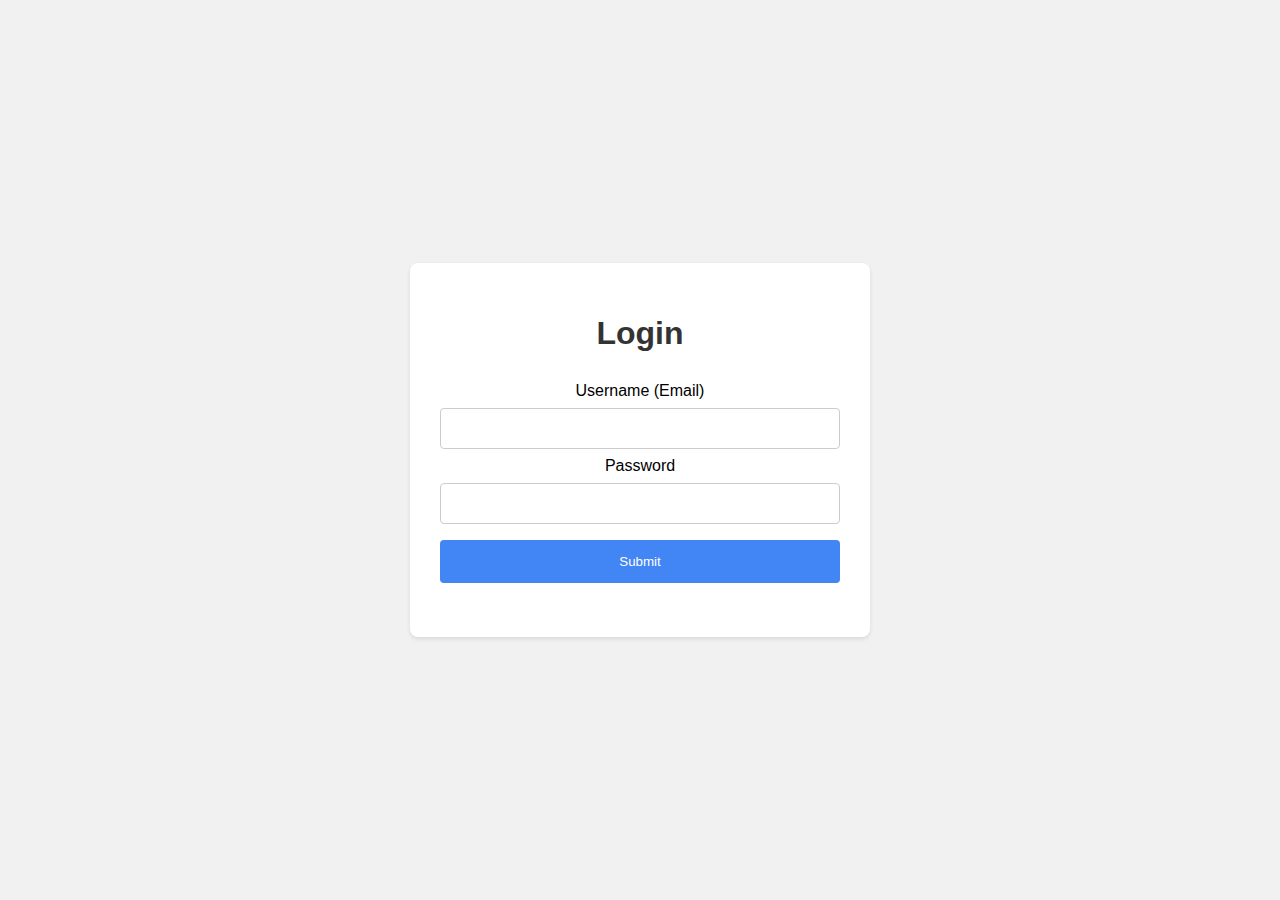
<file: passwdCheck/index.html>
<!DOCTYPE html>
<html>
<head>
  <title>Login</title>
  <style>
    body {
      font-family: Arial, sans-serif;
      background-color: #f1f1f1;
      display: flex;
      justify-content: center;
      align-items: center;
      height: 100vh;
      margin: 0;
    }

    .container {
      background-color: white;
      padding: 30px;
      border-radius: 8px;
      box-shadow: 0 2px 4px rgba(0, 0, 0, 0.1);
      text-align: center;
      max-width: 400px;
      width: 100%;
    }

    h1 {
      color: #333;
      margin-bottom: 30px;
    }

    input[type="text"],
    input[type="password"] {
      width: 100%;
      padding: 12px 20px;
      margin: 8px 0;
      display: inline-block;
      border: 1px solid #ccc;
      border-radius: 4px;
      box-sizing: border-box;
    }

    button {
      background-color: #4285F4;
      color: white;
      padding: 14px 20px;
      margin: 8px 0;
      border: none;
      border-radius: 4px;
      cursor: pointer;
      width: 100%;
    }

    button:hover {
      background-color: #3367D6;
    }

    #message {
      color: #D93025;
      margin-top: 16px;
    }
  </style>
</head>
<body>
  <div class="container">
    <h1>Login</h1>
    <label for="username">Username (Email)</label>
    <input type="text" id="username" name="username">
    <label for="password">Password</label>
    <input type="password" id="password" name="password">
    <button onclick="validateCredentials()">Submit</button>
    <p id="message"></p>
  </div>

  <script>
    let chances = 3;

    function validateCredentials() {
      const username = document.getElementById("username").value;
      const password = document.getElementById("password").value;
      const messageElement = document.getElementById("message");
      let errorMessage = "";

      const usernameValid = validateUsername(username);
      const passwordValid = validatePassword(password);

      if (!usernameValid) {
        errorMessage += getInvalidUsernameMessage(username);
      }

      if (!passwordValid) {
        if (errorMessage !== "") {
          errorMessage += "<br><br>";
        }
        errorMessage += getInvalidPasswordMessage(password);
      }

      if (!usernameValid || !passwordValid) {
        messageElement.innerHTML = errorMessage;
        chances--;
      } else {
        messageElement.innerHTML = "Login successful!";
        chances = 3; // Reset chances
      }

      if (chances === 0) {
        messageElement.innerHTML = "No more chances left.";
      }
    }

    function validateUsername(username) {
      const emailRegex = /^[\w-\.]+@([\w-]+\.)+[\w-]{2,4}$/;
      return emailRegex.test(username);
    }

    function validatePassword(password) {
      const passwordRegex = /^(?=.*\d)(?=.*[a-z])(?=.*[A-Z])(?=.*[!@#$%^&*()_+\-=\[\]{};:"\\|,.<>\/?]).{8,}$/;
      return passwordRegex.test(password);
    }

    function getInvalidUsernameMessage(username) {
      let usernameMessage = "Invalid username format. Username must be a valid email address and should contain:<br>";
      if (!/^[\w-\.]+@/.test(username)) {
        usernameMessage += "- Text, followed by an '@' symbol<br>";
      }
      if (!/^[\w-\.]+@[\w-]+\./.test(username)) {
        usernameMessage += "- Domain name after '@'<br>";
      }
      if (!/^[\w-\.]+@([\w-]+\.)+[\w-]{2,4}$/.test(username)) {
        usernameMessage += "- Top-level domain (e.g., .com, .org)<br>";
      }
      return usernameMessage;
    }

    function getInvalidPasswordMessage(password) {
      let passwordMessage = "Invalid password format. Password must meet the following requirements:<br>";
      if (!/^.{8,}$/.test(password)) {
        passwordMessage += "- At least 8 characters<br>";
      }
      if (!/[a-z]/.test(password)) {
        passwordMessage += "- Contain at least one lowercase letter<br>";
      }
      if (!/[A-Z]/.test(password)) {
        passwordMessage += "- Contain at least one uppercase letter<br>";
      }
      if (!/\d/.test(password)) {
        passwordMessage += "- Contain at least one number<br>";
      }
      if (!/[!@#$%^&*()_+\-=\[\]{};:"\\|,.<>\/?]/.test(password)) {
        passwordMessage += "- Contain at least one symbol<br>";
      }
      return passwordMessage;
    }
  </script>
</body>
</html>
</file>
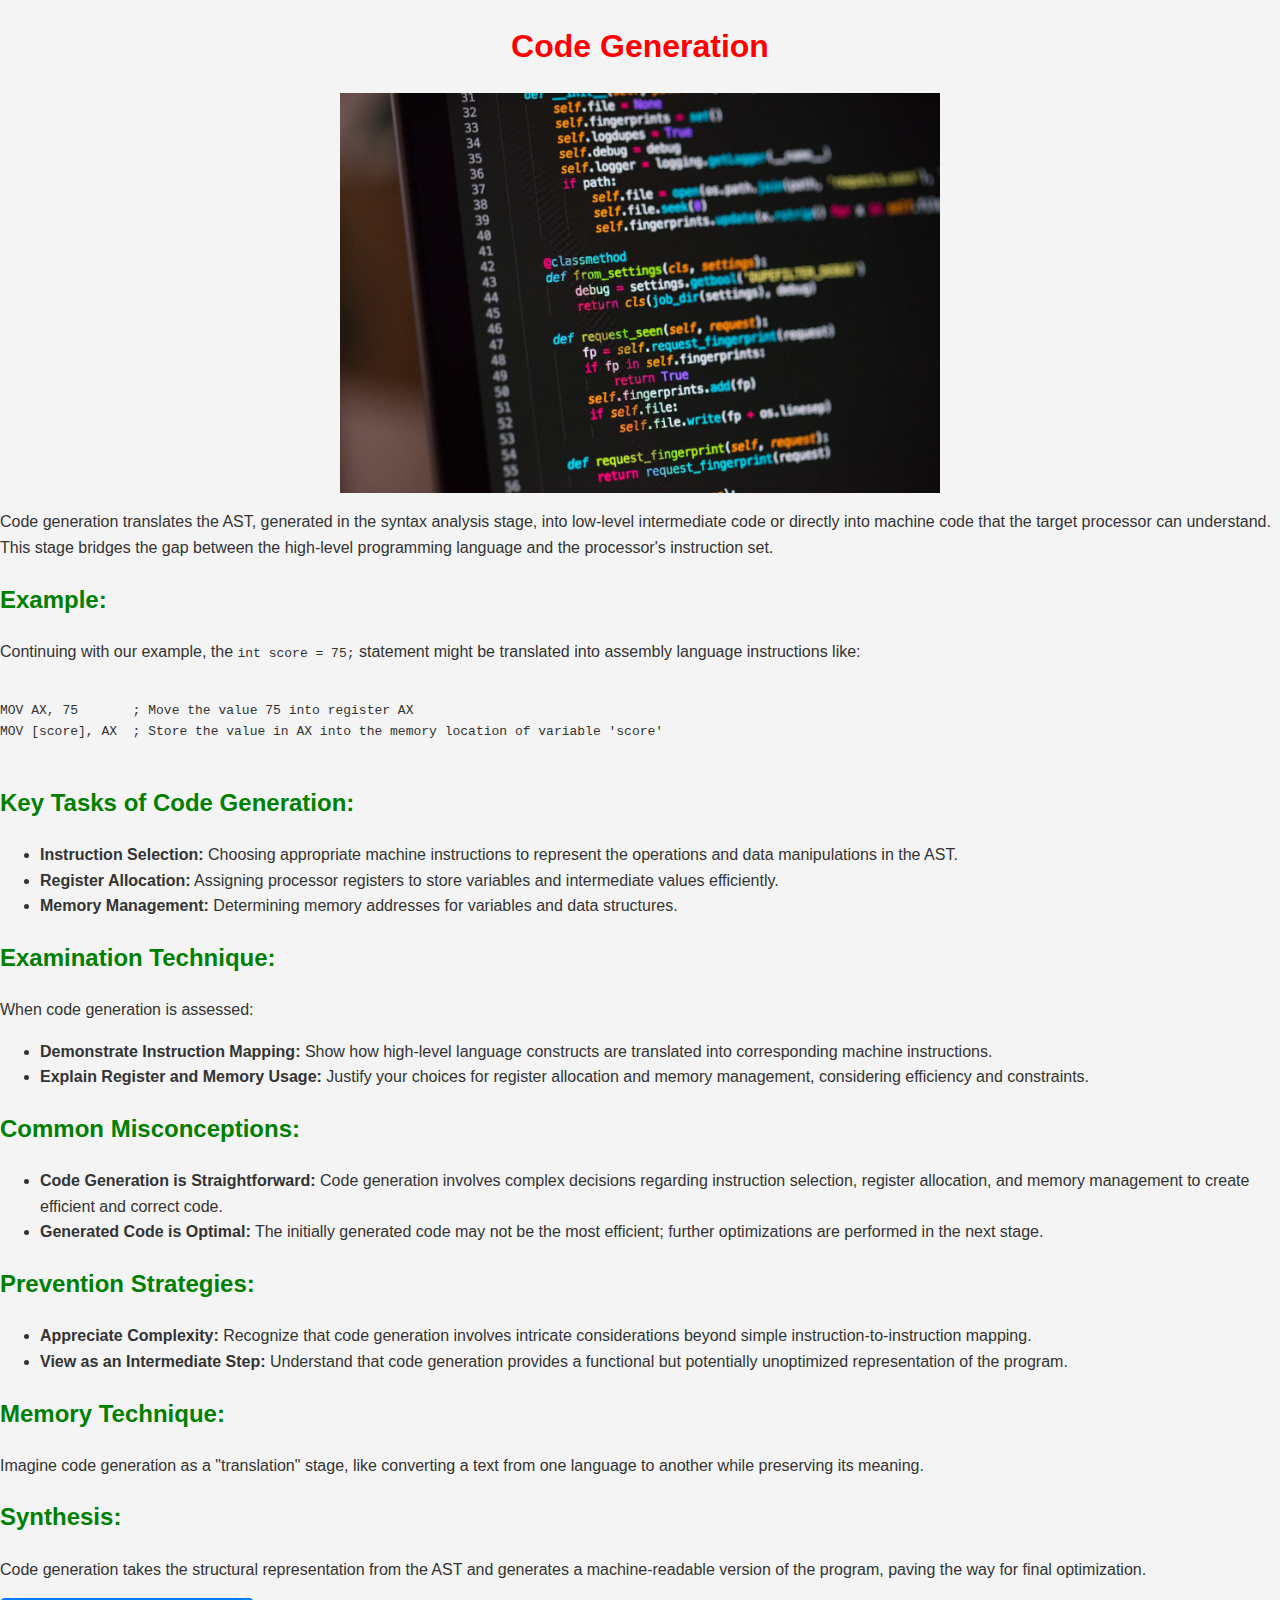
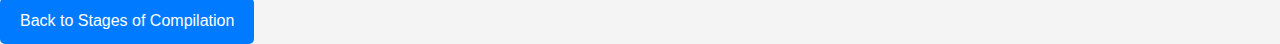
<file: compilation-stages-website/codegen.html>
<!DOCTYPE html>
<html lang="en">
<head>
    <meta charset="UTF-8">
    <meta name="viewport" content="width=device-width, initial-scale=1.0">
    <link rel="stylesheet" href="comp.css">
    <title>Code Generation</title>
</head>
<body>
    <h1>Code Generation</h1>
    <img src="cgen.jpg" alt="Lexical Analysis Illustration" class="responsive-img" style="max-width: 600px; width: 100%; height: auto; display: block; margin: 0 auto;">
    <p>Code generation translates the AST, generated in the syntax analysis stage, into low-level intermediate code or directly into machine code that the target processor can understand. This stage bridges the gap between the high-level programming language and the processor's instruction set.</p>
    
    <h2>Example:</h2>
    <p>Continuing with our example, the <code>int score = 75;</code> statement might be translated into assembly language instructions like:</p>
    <pre><code>
MOV AX, 75       ; Move the value 75 into register AX
MOV [score], AX  ; Store the value in AX into the memory location of variable 'score'
    </code></pre>
    
    <h2>Key Tasks of Code Generation:</h2>
    <ul>
        <li><strong>Instruction Selection:</strong> Choosing appropriate machine instructions to represent the operations and data manipulations in the AST.</li>
        <li><strong>Register Allocation:</strong> Assigning processor registers to store variables and intermediate values efficiently.</li>
        <li><strong>Memory Management:</strong> Determining memory addresses for variables and data structures.</li>
    </ul>
    
    <h2>Examination Technique:</h2>
    <p>When code generation is assessed:</p>
    <ul>
        <li><strong>Demonstrate Instruction Mapping:</strong> Show how high-level language constructs are translated into corresponding machine instructions.</li>
        <li><strong>Explain Register and Memory Usage:</strong> Justify your choices for register allocation and memory management, considering efficiency and constraints.</li>
    </ul>
    
    <h2>Common Misconceptions:</h2>
    <ul>
        <li><strong>Code Generation is Straightforward:</strong> Code generation involves complex decisions regarding instruction selection, register allocation, and memory management to create efficient and correct code.</li>
        <li><strong>Generated Code is Optimal:</strong> The initially generated code may not be the most efficient; further optimizations are performed in the next stage.</li>
    </ul>
    
    <h2>Prevention Strategies:</h2>
    <ul>
        <li><strong>Appreciate Complexity:</strong> Recognize that code generation involves intricate considerations beyond simple instruction-to-instruction mapping.</li>
        <li><strong>View as an Intermediate Step:</strong> Understand that code generation provides a functional but potentially unoptimized representation of the program.</li>
    </ul>
    
    <h2>Memory Technique:</h2>
    <p>Imagine code generation as a "translation" stage, like converting a text from one language to another while preserving its meaning.</p>
    
    <h2>Synthesis:</h2>
    <p>Code generation takes the structural representation from the AST and generates a machine-readable version of the program, paving the way for final optimization.</p>
    
    <a href="stages.html">Back to Stages of Compilation</a>
</body>
</html>
</file>
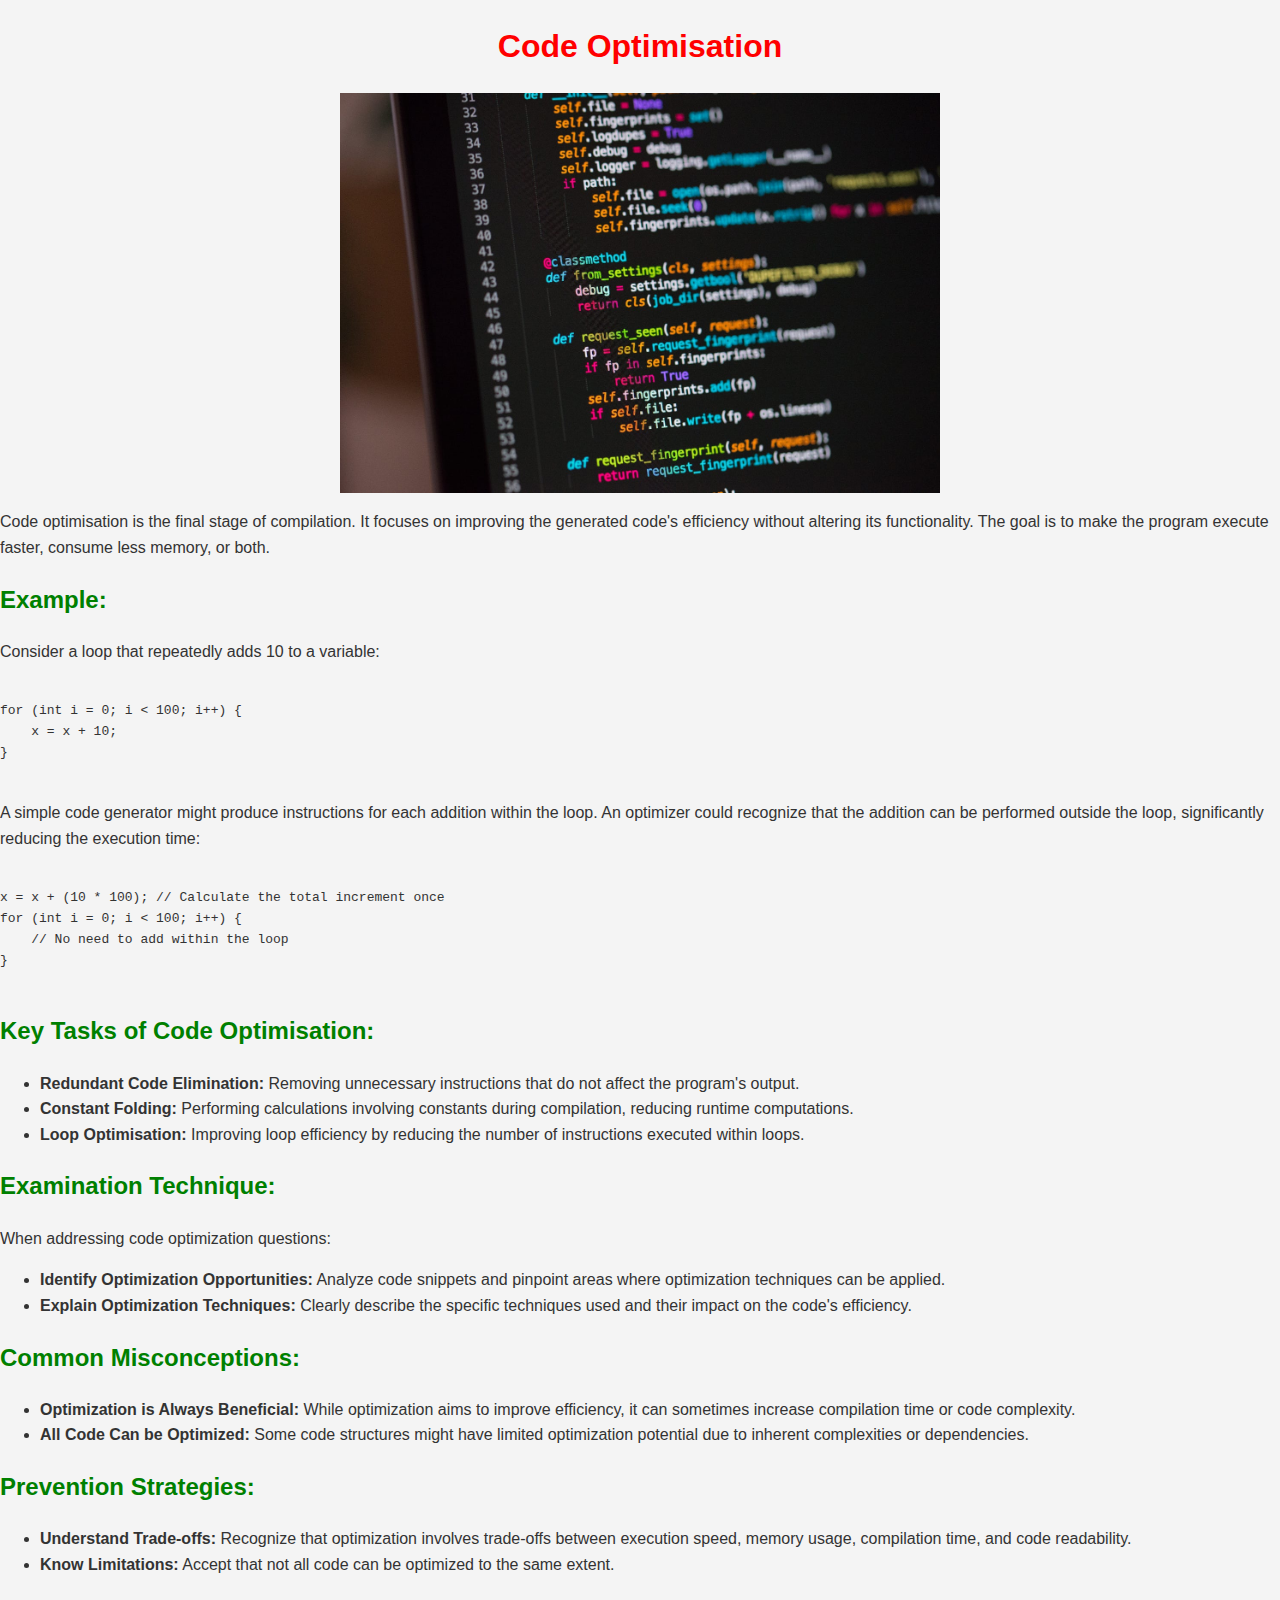
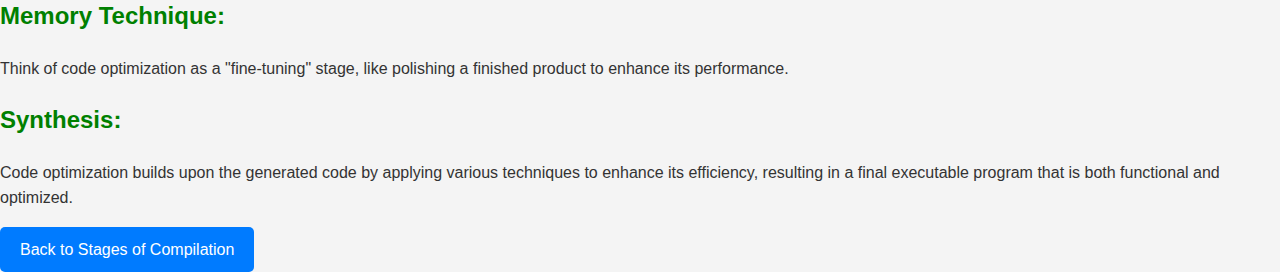
<file: compilation-stages-website/codeopt.html>
<!DOCTYPE html>
<html lang="en">
<head>
    <meta charset="UTF-8">
    <meta name="viewport" content="width=device-width, initial-scale=1.0">
    <link rel="stylesheet" href="comp.css">
    <title>Code Optimisation</title>
</head>
<body>
    <h1>Code Optimisation</h1>
    <img src="cgen.jpg" alt="Lexical Analysis Illustration" class="responsive-img" style="max-width: 600px; width: 100%; height: auto; display: block; margin: 0 auto;">
    <p>Code optimisation is the final stage of compilation. It focuses on improving the generated code's efficiency without altering its functionality. The goal is to make the program execute faster, consume less memory, or both.</p>
    
    <h2>Example:</h2>
    <p>Consider a loop that repeatedly adds 10 to a variable:</p>
    <pre><code>
for (int i = 0; i < 100; i++) {
    x = x + 10;
}
    </code></pre>
    <p>A simple code generator might produce instructions for each addition within the loop. An optimizer could recognize that the addition can be performed outside the loop, significantly reducing the execution time:</p>
    <pre><code>
x = x + (10 * 100); // Calculate the total increment once
for (int i = 0; i < 100; i++) {
    // No need to add within the loop
}
    </code></pre>
    
    <h2>Key Tasks of Code Optimisation:</h2>
    <ul>
        <li><strong>Redundant Code Elimination:</strong> Removing unnecessary instructions that do not affect the program's output.</li>
        <li><strong>Constant Folding:</strong> Performing calculations involving constants during compilation, reducing runtime computations.</li>
        <li><strong>Loop Optimisation:</strong> Improving loop efficiency by reducing the number of instructions executed within loops.</li>
    </ul>
    
    <h2>Examination Technique:</h2>
    <p>When addressing code optimization questions:</p>
    <ul>
        <li><strong>Identify Optimization Opportunities:</strong> Analyze code snippets and pinpoint areas where optimization techniques can be applied.</li>
        <li><strong>Explain Optimization Techniques:</strong> Clearly describe the specific techniques used and their impact on the code's efficiency.</li>
    </ul>
    
    <h2>Common Misconceptions:</h2>
    <ul>
        <li><strong>Optimization is Always Beneficial:</strong> While optimization aims to improve efficiency, it can sometimes increase compilation time or code complexity.</li>
        <li><strong>All Code Can be Optimized:</strong> Some code structures might have limited optimization potential due to inherent complexities or dependencies.</li>
    </ul>
    
    <h2>Prevention Strategies:</h2>
    <ul>
        <li><strong>Understand Trade-offs:</strong> Recognize that optimization involves trade-offs between execution speed, memory usage, compilation time, and code readability.</li>
        <li><strong>Know Limitations:</strong> Accept that not all code can be optimized to the same extent.</li>
    </ul>
    
    <h2>Memory Technique:</h2>
    <p>Think of code optimization as a "fine-tuning" stage, like polishing a finished product to enhance its performance.</p>
    
    <h2>Synthesis:</h2>
    <p>Code optimization builds upon the generated code by applying various techniques to enhance its efficiency, resulting in a final executable program that is both functional and optimized.</p>
    
    <a href="stages.html">Back to Stages of Compilation</a>
</body>
</html>
</file>
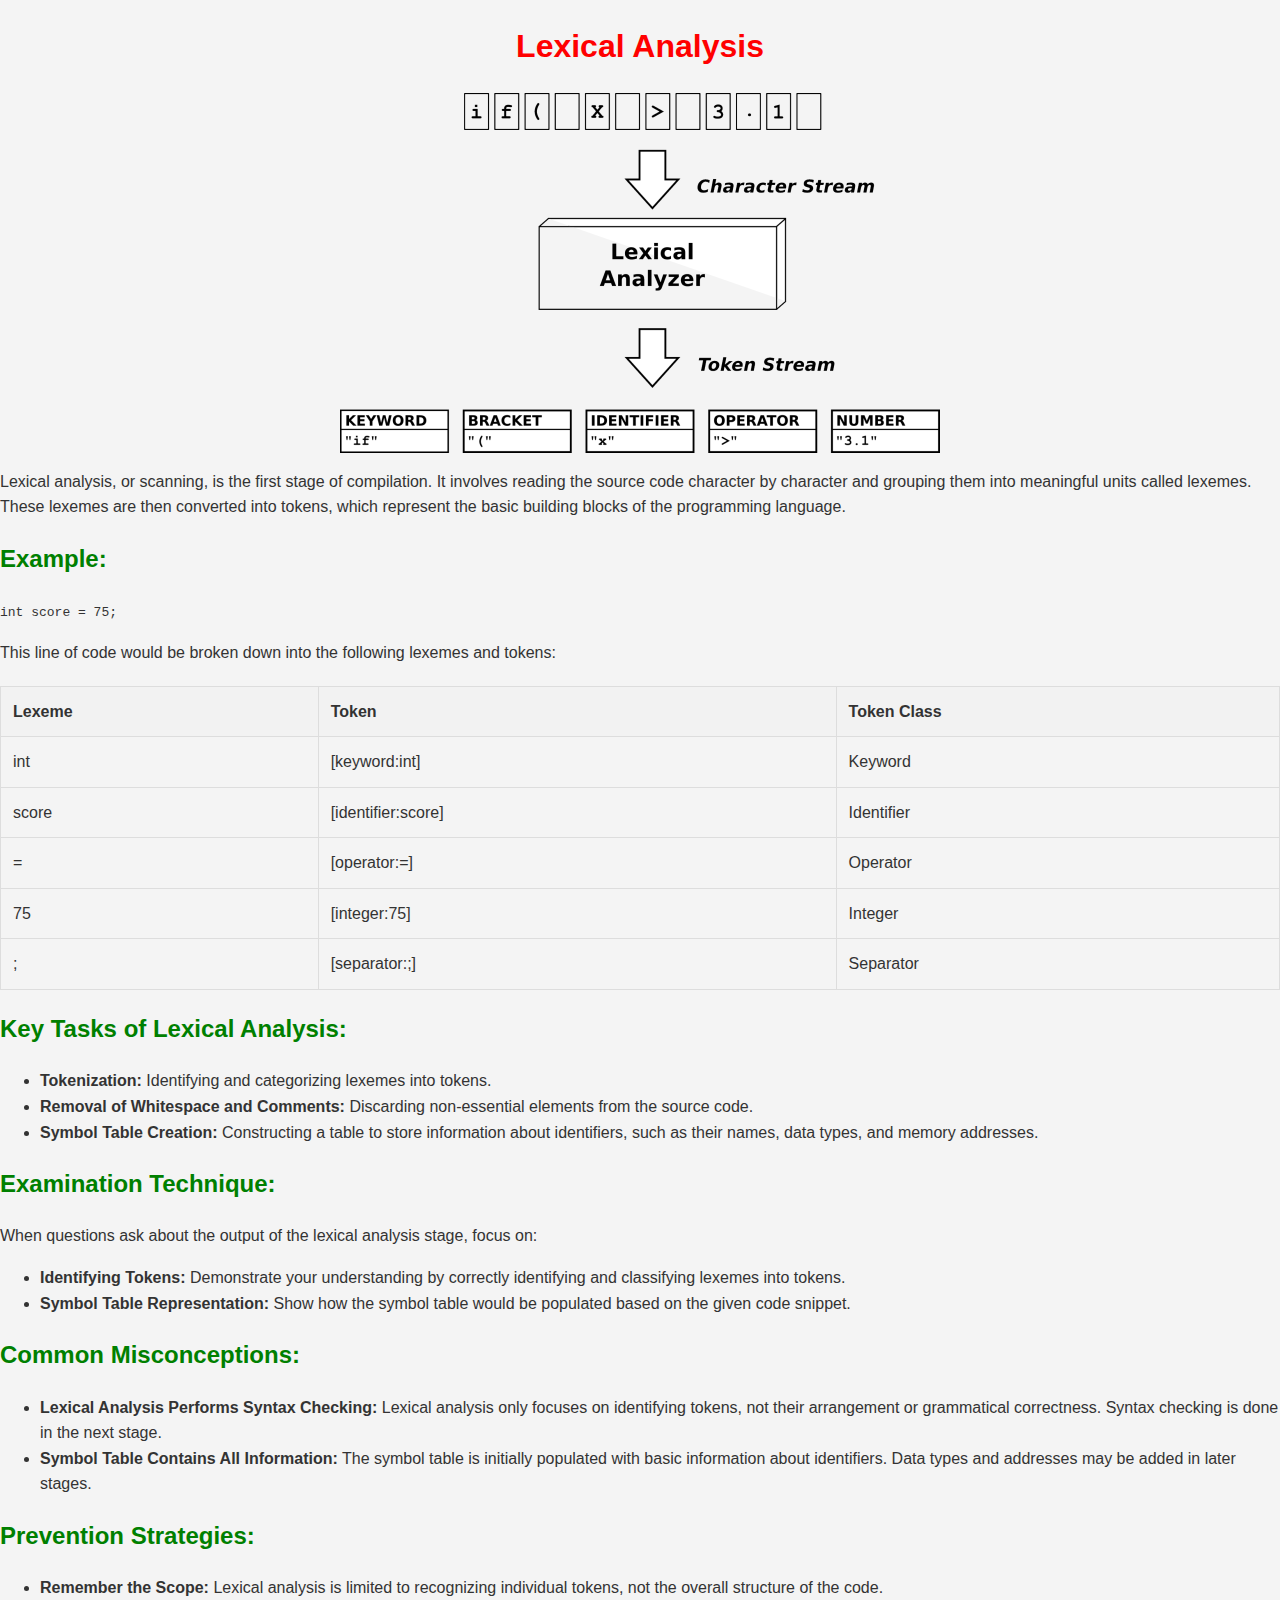
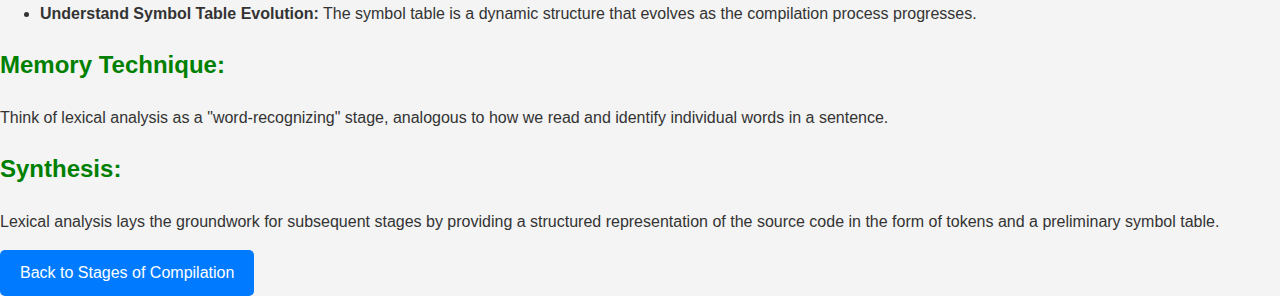
<file: compilation-stages-website/lexical.html>
<!DOCTYPE html>
<html lang="en">
<head>
    <meta charset="UTF-8">
    <meta name="viewport" content="width=device-width, initial-scale=1.0">
    <link rel="stylesheet" href="comp.css">
    <title>Lexical Analysis</title>
</head>
<body>
    <h1>Lexical Analysis</h1>
    <img src="lai.png" alt="Lexical Analysis Illustration" class="responsive-img" style="max-width: 600px; width: 100%; height: auto; display: block; margin: 0 auto;">
    <p>Lexical analysis, or scanning, is the first stage of compilation. It involves reading the source code character by character and grouping them into meaningful units called lexemes. These lexemes are then converted into tokens, which represent the basic building blocks of the programming language.</p>
    
    <h2>Example:</h2>
    <p><code>int score = 75;</code></p>
    <p>This line of code would be broken down into the following lexemes and tokens:</p>
    
    <table>
        <tr>
            <th>Lexeme</th>
            <th>Token</th>
            <th>Token Class</th>
        </tr>
        <tr>
            <td>int</td>
            <td>[keyword:int]</td>
            <td>Keyword</td>
        </tr>
        <tr>
            <td>score</td>
            <td>[identifier:score]</td>
            <td>Identifier</td>
        </tr>
        <tr>
            <td>=</td>
            <td>[operator:=]</td>
            <td>Operator</td>
        </tr>
        <tr>
            <td>75</td>
            <td>[integer:75]</td>
            <td>Integer</td>
        </tr>
        <tr>
            <td>;</td>
            <td>[separator:;]</td>
            <td>Separator</td>
        </tr>
    </table>
    
    <h2>Key Tasks of Lexical Analysis:</h2>
    <ul>
        <li><strong>Tokenization:</strong> Identifying and categorizing lexemes into tokens.</li>
        <li><strong>Removal of Whitespace and Comments:</strong> Discarding non-essential elements from the source code.</li>
        <li><strong>Symbol Table Creation:</strong> Constructing a table to store information about identifiers, such as their names, data types, and memory addresses.</li>
    </ul>
    
    <h2>Examination Technique:</h2>
    <p>When questions ask about the output of the lexical analysis stage, focus on:</p>
    <ul>
        <li><strong>Identifying Tokens:</strong> Demonstrate your understanding by correctly identifying and classifying lexemes into tokens.</li>
        <li><strong>Symbol Table Representation:</strong> Show how the symbol table would be populated based on the given code snippet.</li>
    </ul>
    
    <h2>Common Misconceptions:</h2>
    <ul>
        <li><strong>Lexical Analysis Performs Syntax Checking:</strong> Lexical analysis only focuses on identifying tokens, not their arrangement or grammatical correctness. Syntax checking is done in the next stage.</li>
        <li><strong>Symbol Table Contains All Information:</strong> The symbol table is initially populated with basic information about identifiers. Data types and addresses may be added in later stages.</li>
    </ul>
    
    <h2>Prevention Strategies:</h2>
    <ul>
        <li><strong>Remember the Scope:</strong> Lexical analysis is limited to recognizing individual tokens, not the overall structure of the code.</li>
        <li><strong>Understand Symbol Table Evolution:</strong> The symbol table is a dynamic structure that evolves as the compilation process progresses.</li>
    </ul>
    
    <h2>Memory Technique:</h2>
    <p>Think of lexical analysis as a "word-recognizing" stage, analogous to how we read and identify individual words in a sentence.</p>
    
    <h2>Synthesis:</h2>
    <p>Lexical analysis lays the groundwork for subsequent stages by providing a structured representation of the source code in the form of tokens and a preliminary symbol table.</p>
    
    <a href="stages.html">Back to Stages of Compilation</a>
</body>
</html>
</file>
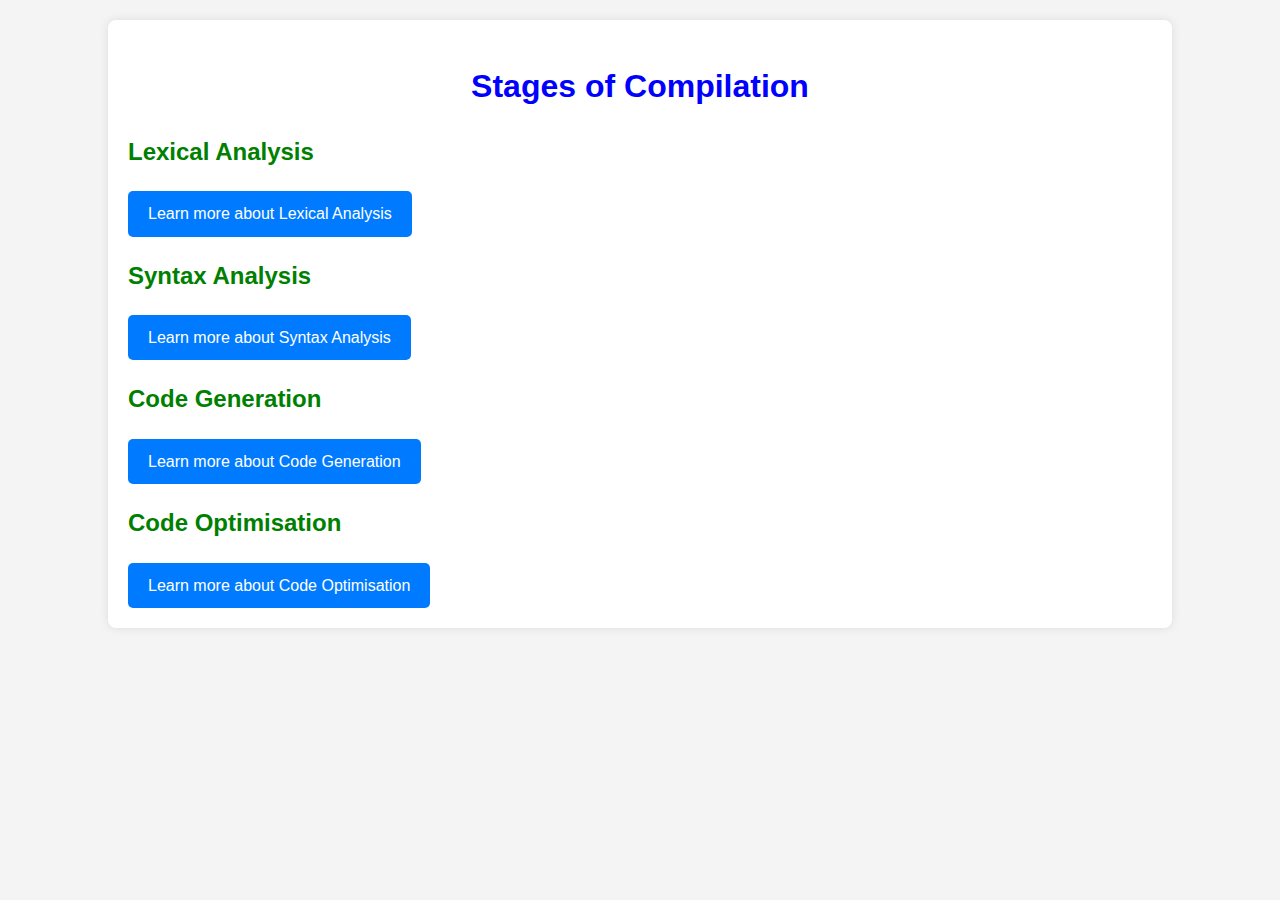
<file: compilation-stages-website/stages.html>
<!DOCTYPE html>
<html lang="en">
<head>
    <meta charset="UTF-8">
    <meta name="viewport" content="width=device-width, initial-scale=1.0">
    <link rel="stylesheet" href="comp.css">
    <title>Stages of Compilation</title>
</head>
<body>
    <div class="container">
        <h1 id="main_heading">Stages of Compilation</h1>
        <h2>Lexical Analysis</h2>
        <a href="lexical.html">Learn more about Lexical Analysis</a>
        <h2>Syntax Analysis</h2>
        <a href="syntax.html">Learn more about Syntax Analysis</a>
        <h2>Code Generation</h2>
        <a href="codegen.html">Learn more about Code Generation</a>
        <h2>Code Optimisation</h2>
        <a href="codeopt.html">Learn more about Code Optimisation</a>
    </div>
</body>
</html>
</file>
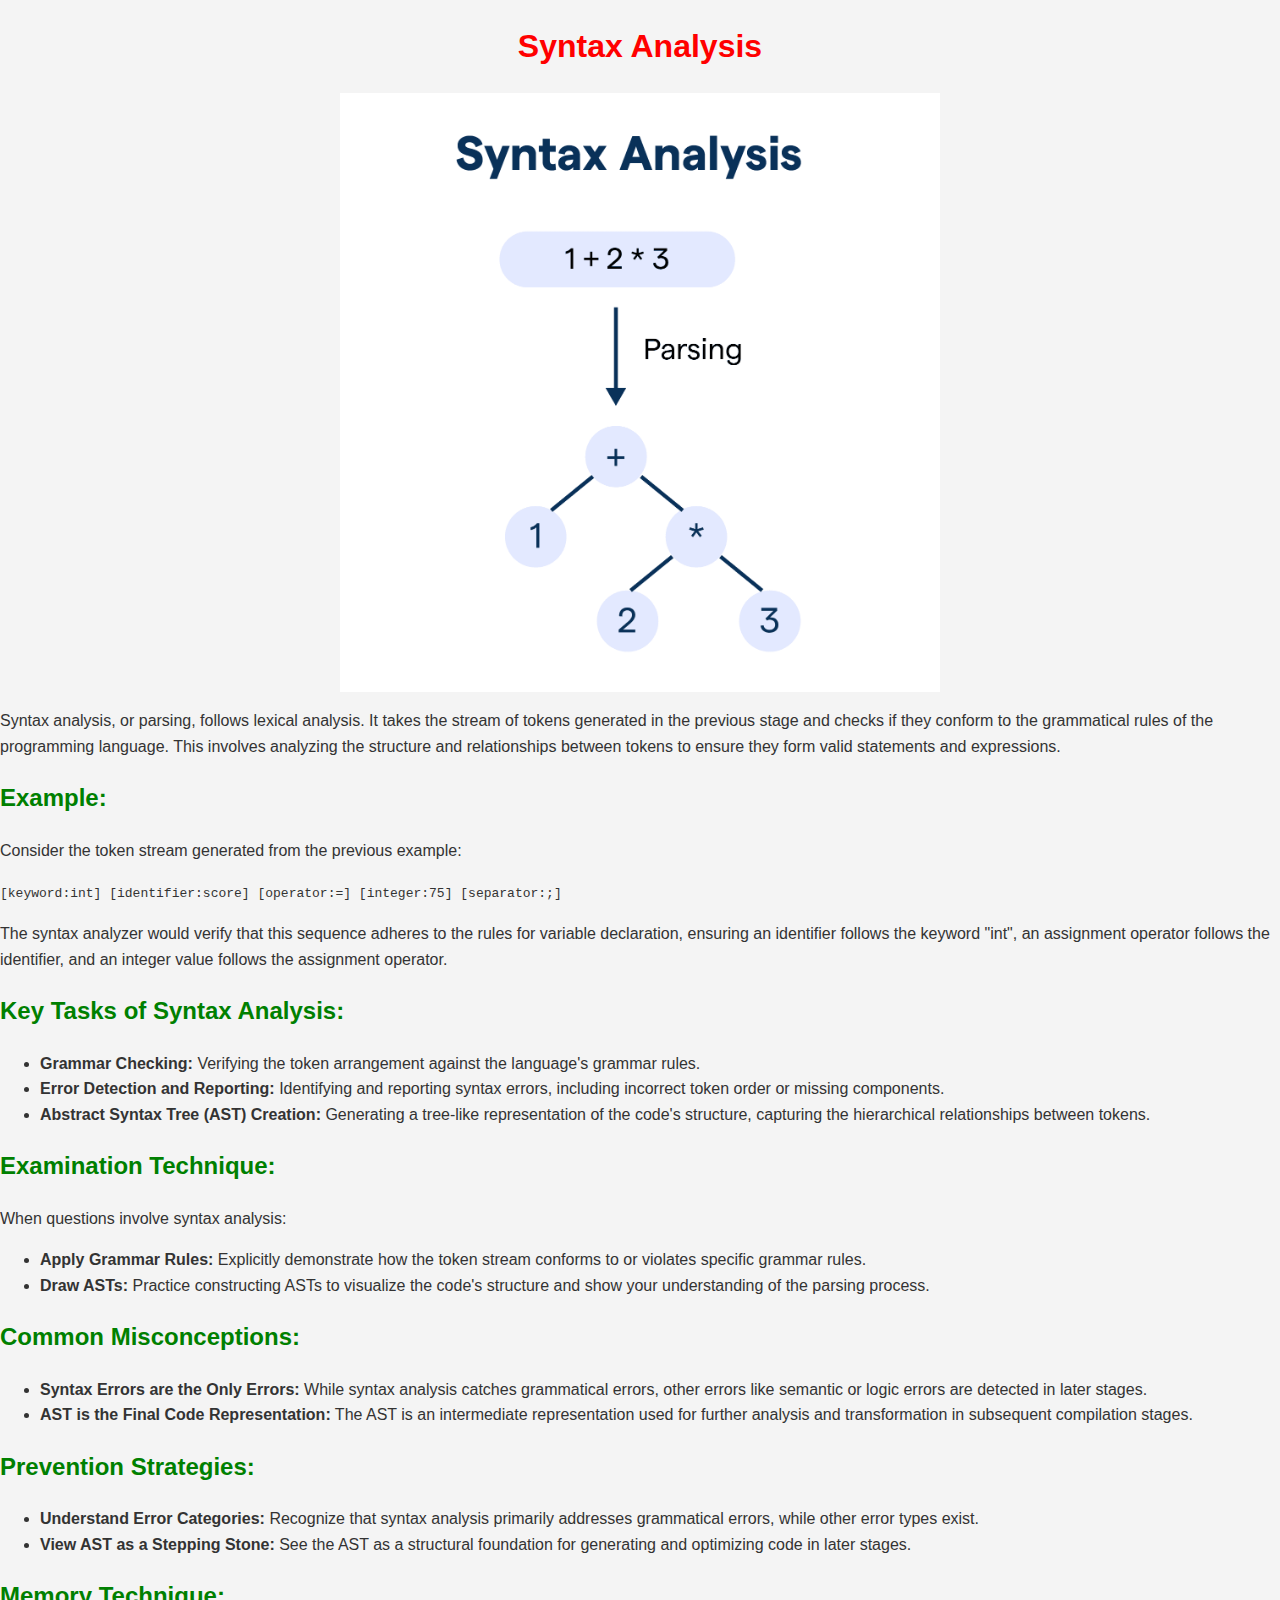
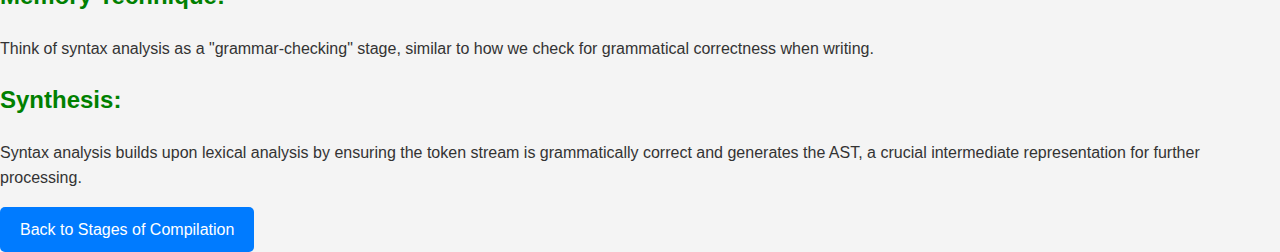
<file: compilation-stages-website/syntax.html>
<!DOCTYPE html>
<html lang="en">
<head>
    <meta charset="UTF-8">
    <meta name="viewport" content="width=device-width, initial-scale=1.0">
    <link rel="stylesheet" href="comp.css">
    <title>Syntax Analysis</title>
</head>
<body>
    <h1>Syntax Analysis</h1>
    <img src="sai.png" alt="Lexical Analysis Illustration" class="responsive-img" style="max-width: 600px; width: 100%; height: auto; display: block; margin: 0 auto;">

    <p>Syntax analysis, or parsing, follows lexical analysis. It takes the stream of tokens generated in the previous stage and checks if they conform to the grammatical rules of the programming language. This involves analyzing the structure and relationships between tokens to ensure they form valid statements and expressions.</p>
    
    <h2>Example:</h2>
    <p>Consider the token stream generated from the previous example:</p>
    <p><code>[keyword:int] [identifier:score] [operator:=] [integer:75] [separator:;]</code></p>
    <p>The syntax analyzer would verify that this sequence adheres to the rules for variable declaration, ensuring an identifier follows the keyword "int", an assignment operator follows the identifier, and an integer value follows the assignment operator.</p>
    
    <h2>Key Tasks of Syntax Analysis:</h2>
    <ul>
        <li><strong>Grammar Checking:</strong> Verifying the token arrangement against the language's grammar rules.</li>
        <li><strong>Error Detection and Reporting:</strong> Identifying and reporting syntax errors, including incorrect token order or missing components.</li>
        <li><strong>Abstract Syntax Tree (AST) Creation:</strong> Generating a tree-like representation of the code's structure, capturing the hierarchical relationships between tokens.</li>
    </ul>
    
    <h2>Examination Technique:</h2>
    <p>When questions involve syntax analysis:</p>
    <ul>
        <li><strong>Apply Grammar Rules:</strong> Explicitly demonstrate how the token stream conforms to or violates specific grammar rules.</li>
        <li><strong>Draw ASTs:</strong> Practice constructing ASTs to visualize the code's structure and show your understanding of the parsing process.</li>
    </ul>
    
    <h2>Common Misconceptions:</h2>
    <ul>
        <li><strong>Syntax Errors are the Only Errors:</strong> While syntax analysis catches grammatical errors, other errors like semantic or logic errors are detected in later stages.</li>
        <li><strong>AST is the Final Code Representation:</strong> The AST is an intermediate representation used for further analysis and transformation in subsequent compilation stages.</li>
    </ul>
    
    <h2>Prevention Strategies:</h2>
    <ul>
        <li><strong>Understand Error Categories:</strong> Recognize that syntax analysis primarily addresses grammatical errors, while other error types exist.</li>
        <li><strong>View AST as a Stepping Stone:</strong> See the AST as a structural foundation for generating and optimizing code in later stages.</li>
    </ul>
    
    <h2>Memory Technique:</h2>
    <p>Think of syntax analysis as a "grammar-checking" stage, similar to how we check for grammatical correctness when writing.</p>
    
    <h2>Synthesis:</h2>
    <p>Syntax analysis builds upon lexical analysis by ensuring the token stream is grammatically correct and generates the AST, a crucial intermediate representation for further processing.</p>
    
    <a href="stages.html">Back to Stages of Compilation</a>
</body>
</html>
</file>
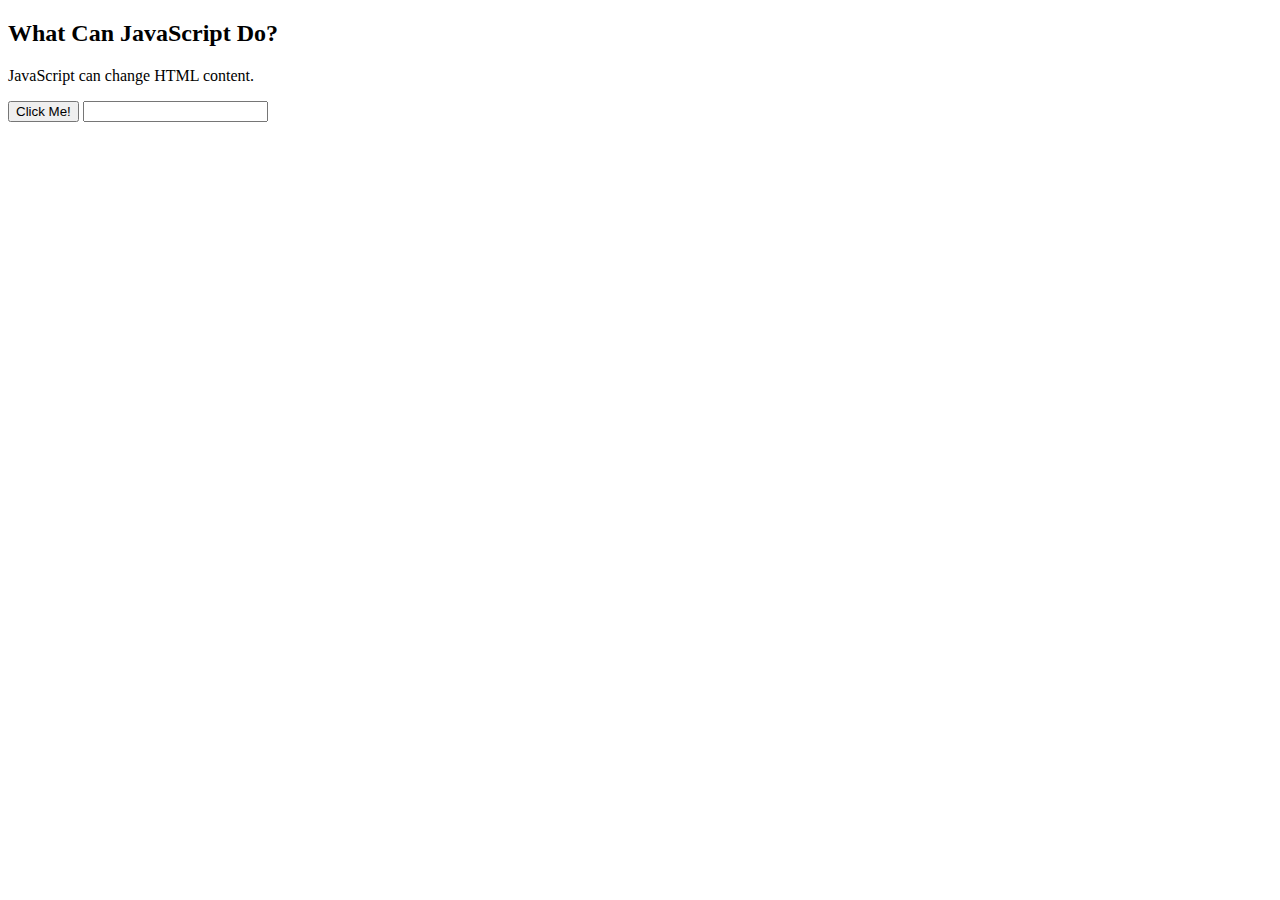
<file: html/test.html>
<!DOCTYPE html>

<html>

<body>

 

<h2>What Can JavaScript Do?</h2>

 

<p id="demo">JavaScript can change HTML content.</p>

 

<button type="button" onclick='buttonPress()'>Click Me!</button>

 

<input type="text" id="inputNum" name="fname">

 

<script>

 

function buttonPress() {

                document.getElementById("demo").innerHTML = "Input Received";

               

                switch (document.getElementById("inputNum").value){

               

                                case "1":

                                                alert("You pressed one");

                                                break;

                                case "2":

                                                alert("You pressed two");

                                                break;

                                case "3":

                                                alert("You pressed three");

                                                break;

                                default:

                                                alert("You pressed something else");

                }

               

}

 

</script>

</body>

</html>
</file>
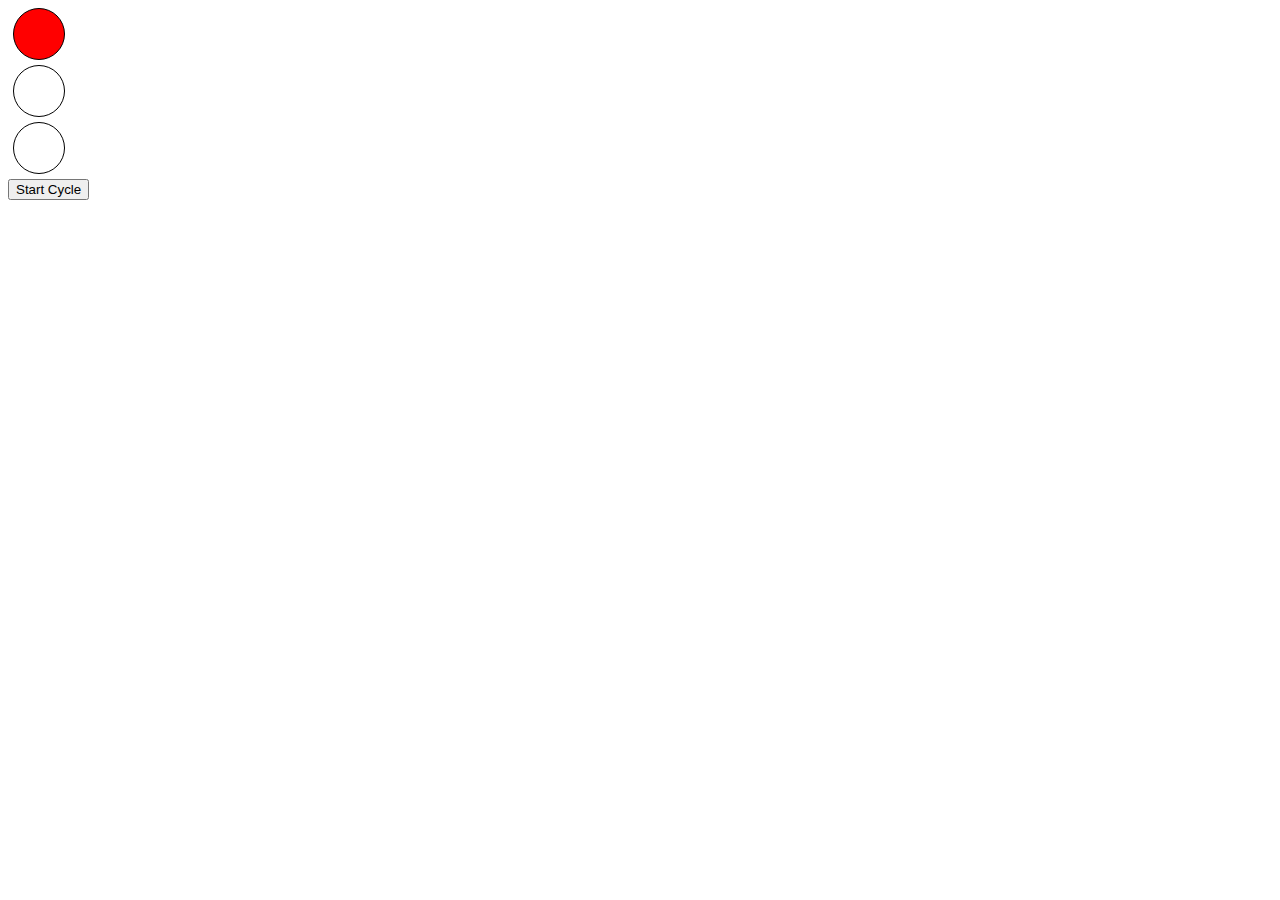
<file: html/trafficlight.html>
<!DOCTYPE html>
<html>
<head>
    <style>
        .light {
            width: 50px;
            height: 50px;
            margin: 5px;
            border: 1px solid black;
            border-radius: 50%;
        }
    </style>
</head>
<body>
    <div id="red" class="light"></div>
    <div id="yellow" class="light"></div>
    <div id="green" class="light"></div>
    <button id="button">Start Cycle</button>

    <script src="trafficlight.js"></script>
</body>
</html>
</file>
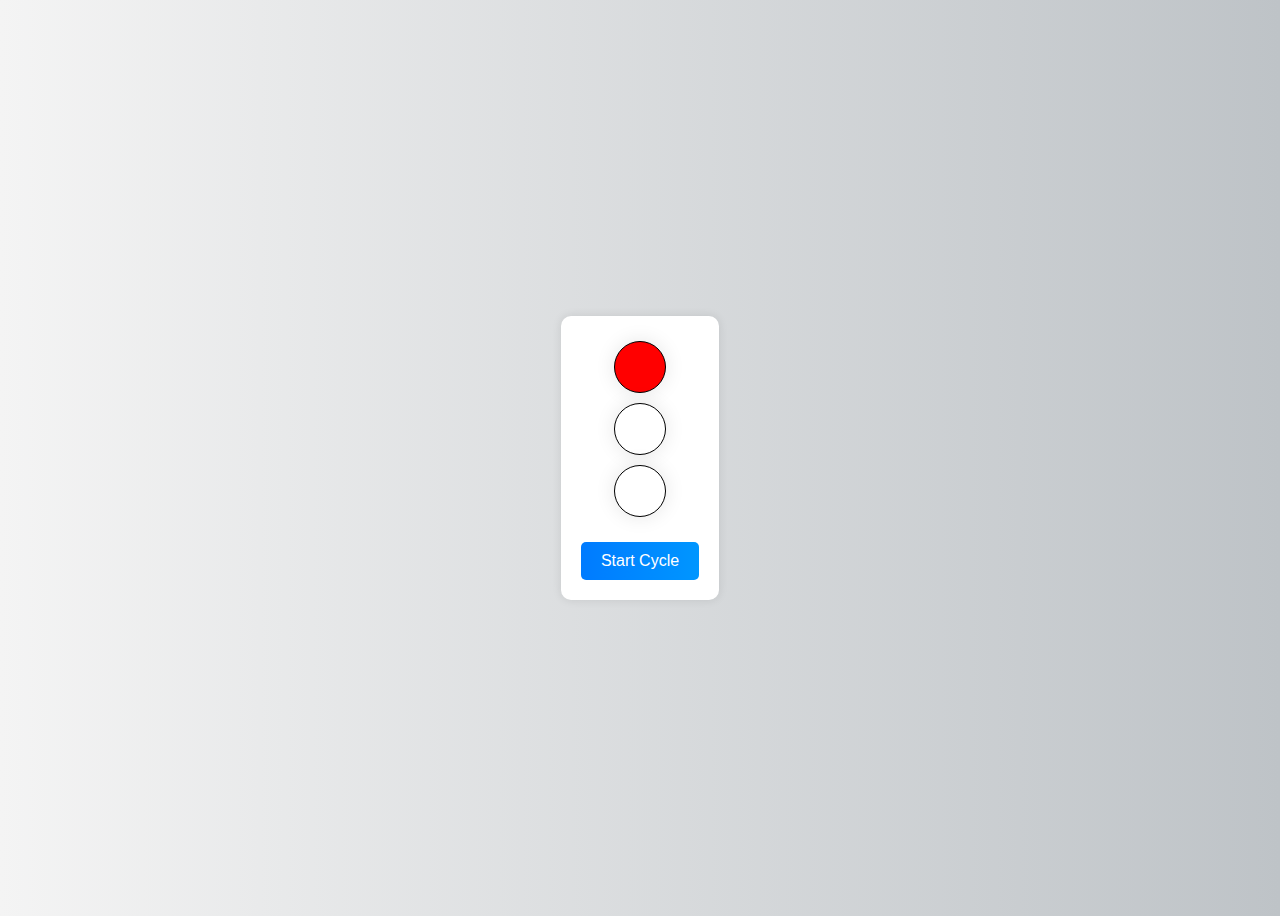
<file: html/trafficlight2.html>
<!DOCTYPE html>
<html>
<head>
    <style>
        @import url('https://fonts.googleapis.com/css2?family=Roboto:wght@300&display=swap');

        body {
            display: flex;
            justify-content: center;
            align-items: center;
            height: 100vh;
            background: linear-gradient(to right, #f4f4f4, #bec3c7);
            font-family: 'Roboto', sans-serif;
        }
        .light {
            width: 50px;
            height: 50px;
            margin: 5px;
            border: 1px solid black;
            border-radius: 50%;
            box-shadow: 0 0 20px rgba(0,0,0,0.1);
            transition: background-color 0.5s ease;
        }
        .container {
            display: flex;
            flex-direction: column;
            align-items: center;
            padding: 20px;
            border-radius: 10px;
            background-color: white;
            box-shadow: 0 0 10px rgba(0,0,0,0.1);
            animation: fadeIn 1s;
        }
        #button {
            padding: 10px 20px;
            margin-top: 20px;
            border: none;
            border-radius: 5px;
            background: linear-gradient(to right, #007BFF, #0096FF);
            color: white;
            font-size: 16px;
            cursor: pointer;
            transition: background-color 0.3s ease, transform 0.3s ease;
        }
        #button:hover {
            background: linear-gradient(to right, #0056b3, #007BFF);
            transform: scale(1.05);
        }
        @keyframes fadeIn {
            from {opacity: 0;}
            to {opacity: 1;}
        }
    </style>
</head>
<body>
    <div class="container">
        <div id="red" class="light"></div>
        <div id="yellow" class="light"></div>
        <div id="green" class="light"></div>
        <button id="button">Start Cycle</button>
    </div>

    <script src="trafficlight2.js"></script>
</body>
</html>
</file>
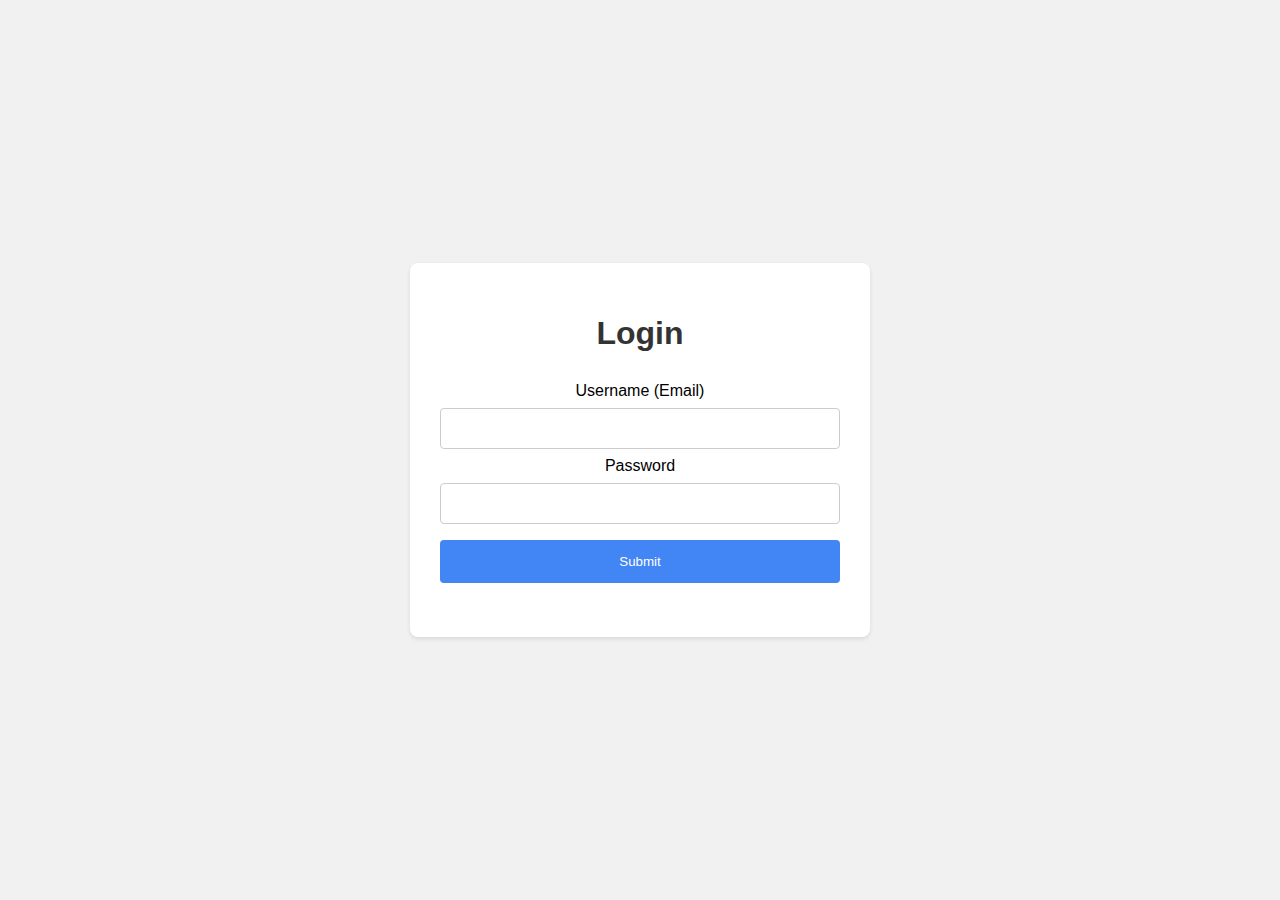
<file: passwdCheck/index2.html>
<!DOCTYPE html>
<html>
<head>
  <title>Login</title>
  <style>
    body {
      font-family: Arial, sans-serif;
      background-color: #f1f1f1;
      display: flex;
      justify-content: center;
      align-items: center;
      height: 100vh;
      margin: 0;
    }

    .container {
      background-color: white;
      padding: 30px;
      border-radius: 8px;
      box-shadow: 0 2px 4px rgba(0, 0, 0, 0.1);
      text-align: center;
      max-width: 400px;
      width: 100%;
    }

    h1 {
      color: #333;
      margin-bottom: 30px;
    }

    input[type="text"],
    input[type="password"] {
      width: 100%;
      padding: 12px 20px;
      margin: 8px 0;
      display: inline-block;
      border: 1px solid #ccc;
      border-radius: 4px;
      box-sizing: border-box;
    }

    button {
      background-color: #4285F4;
      color: white;
      padding: 14px 20px;
      margin: 8px 0;
      border: none;
      border-radius: 4px;
      cursor: pointer;
      width: 100%;
    }

    button:hover {
      background-color: #3367D6;
    }

    #message {
      color: #D93025;
      margin-top: 16px;
    }

    /* Popup styles */
    #popup {
      display: none;
      position: fixed;
      z-index: 1; /* Sit on top of everything */
      left: 0;
      top: 0;
      width: 100%;
      height: 100%;
      overflow: auto; /* Enable scroll if needed */
      background-color: rgba(0,0,0,0.4); /* Black background with opacity */
    }

    #popup-content {
      background-color: #fefefe;
      margin: 15% auto; /* 15% from the top and centered */
      padding: 20px;
      border: 1px solid #888;
      width: 30%; /* Popup width */
      text-align: center;
      font-size: 16px;
    }

    #popup-close {
      color: #aaa;
      float: right;
      font-size: 28px;
      font-weight: bold;
      cursor: pointer;
    }

    #popup-close:hover,
    #popup-close:focus {
      color: black;
      text-decoration: none;
      cursor: pointer;
    }
  </style>
</head>
<body>
  <div class="container">
    <h1>Login</h1>
    <label for="username">Username (Email)</label>
    <input type="text" id="username" name="username">
    <label for="password">Password</label>
    <input type="password" id="password" name="password">
    <button onclick="validateCredentials()">Submit</button>
    <p id="message"></p>
  </div>

  <div id="popup">
    <div id="popup-content">
      <span id="popup-close">&times;</span>
      <h2>Account Locked</h2>
      <p>You have exceeded the maximum number of login attempts.</p>
      <p>Please contact support to regain access.</p>
    </div>
  </div>

  <script>
    let chances = 3;

    function validateCredentials() {
      const username = document.getElementById("username").value;
      const password = document.getElementById("password").value;
      const messageElement = document.getElementById("message");
      let errorMessage = "";

      const usernameValid = validateUsername(username);
      const passwordValid = validatePassword(password);

      if (!usernameValid) {
        errorMessage += getInvalidUsernameMessage(username);
      }

      if (!passwordValid) {
        if (errorMessage !== "") {
          errorMessage += "<br><br>";
        }
        errorMessage += getInvalidPasswordMessage(password);
      }

      if (!usernameValid || !passwordValid) {
        messageElement.innerHTML = errorMessage;
        chances--;
      } else {
        messageElement.innerHTML = "Login successful!";
        chances = 3; // Reset chances
      }

      // Popup logic
      if (chances === 0) {
        const popup = document.getElementById("popup");
        popup.style.display = "block"; // Show the popup
      }

      // Close button functionality (assuming you have an element with id "popup-close")
      const closeButton = document.getElementById("popup-close");
      closeButton.addEventListener("click", function() {
        popup.style.display = "none"; // Hide the popup on close button click
        window.close(); // Close the window entirely (optional)
      });
    }

    function validateUsername(username) {
      const emailRegex = /^[\w-\.]+@([\w-]+\.)+[\w-]{2,4}$/;
      return emailRegex.test(username);
    }

    function validatePassword(password) {
      const passwordRegex = /^(?=.*\d)(?=.*[a-z])(?=.*[A-Z])(?=.*[!@#$%^&*()_+\-=\[\]{};:"\\|,.<>\/?]).{8,}$/;
      return passwordRegex.test(password);
    }

    function getInvalidUsernameMessage(username) {
      let usernameMessage = "Invalid username format. Username must be a valid email address and should contain:<br>";
      if (!/^[\w-\.]+@/.test(username)) {
        usernameMessage += "- Text, followed by an '@' symbol<br>";
      }
      if (!/^[\w-\.]+@[\w-]+\./.test(username)) {
        usernameMessage += "- Domain name after '@'<br>";
      }
      if (!/^[\w-\.]+@([\w-]+\.)+[\w-]{2,4}$/.test(username)) {
        usernameMessage += "- Top-level domain (e.g., .com, .org)<br>";
      }
      return usernameMessage;
    }

    function getInvalidPasswordMessage(password) {
      let passwordMessage = "Invalid password format. Password must meet the following requirements:<br>";
      if (!/^.{8,}$/.test(password)) {
        passwordMessage += "- At least 8 characters<br>";
      }
      if (!/[a-z]/.test(password)) {
        passwordMessage += "- Contain at least one lowercase letter<br>";
      }
      if (!/[A-Z]/.test(password)) {
        passwordMessage += "- Contain at least one uppercase letter<br>";
      }
      if (!/\d/.test(password)) {
        passwordMessage += "- Contain at least one number<br>";
      }
      if (!/[!@#$%^&*()_+\-=\[\]{};:"\\|,.<>\/?]/.test(password)) {
        passwordMessage += "- Contain at least one symbol<br>";
      }
      return passwordMessage;
    }
    
  </script>
    

</body>
</html>
</file>
<file: compilation-stages-website/comp.css>
/* General Styles */
body {
    font-family: Arial, sans-serif;
    line-height: 1.6;
    margin: 0;
    padding: 0;
    background-color: #f4f4f4;
    color: #333;
}

.container {
    width: 80%;
    margin: auto;
    overflow: hidden;
    padding: 20px;
    background: #fff;
    box-shadow: 0 0 10px rgba(0, 0, 0, 0.1);
    border-radius: 8px;
    margin-top: 20px;
}

/* Header Styles */
h1 {
    color: red;
    text-align: center;
    margin-bottom: 20px;
}

h2 {
    color: green;
    margin-top: 20px;
}

#main_heading {
    color: blue;
}

/* Link Styles */
a {
    display: inline-block;
    text-decoration: none;
    color: #fff;
    background: #007BFF;
    padding: 10px 20px;
    border-radius: 5px;
    transition: background 0.3s ease;
}

a:hover {
    background: #0056b3;
}

/* Table Styles */
table {
    width: 100%;
    border-collapse: collapse;
    margin: 20px 0;
}

table, th, td {
    border: 1px solid #ddd;
}

th, td {
    padding: 12px;
    text-align: left;
}

th {
    background-color: #f2f2f2;
}

/* Responsive Styles */
@media (max-width: 768px) {
    .container {
        width: 95%;
    }

    h1, h2 {
        font-size: 1.5em;
    }

    a {
        padding: 8px 16px;
        font-size: 0.9em;
    }
}
</file>
